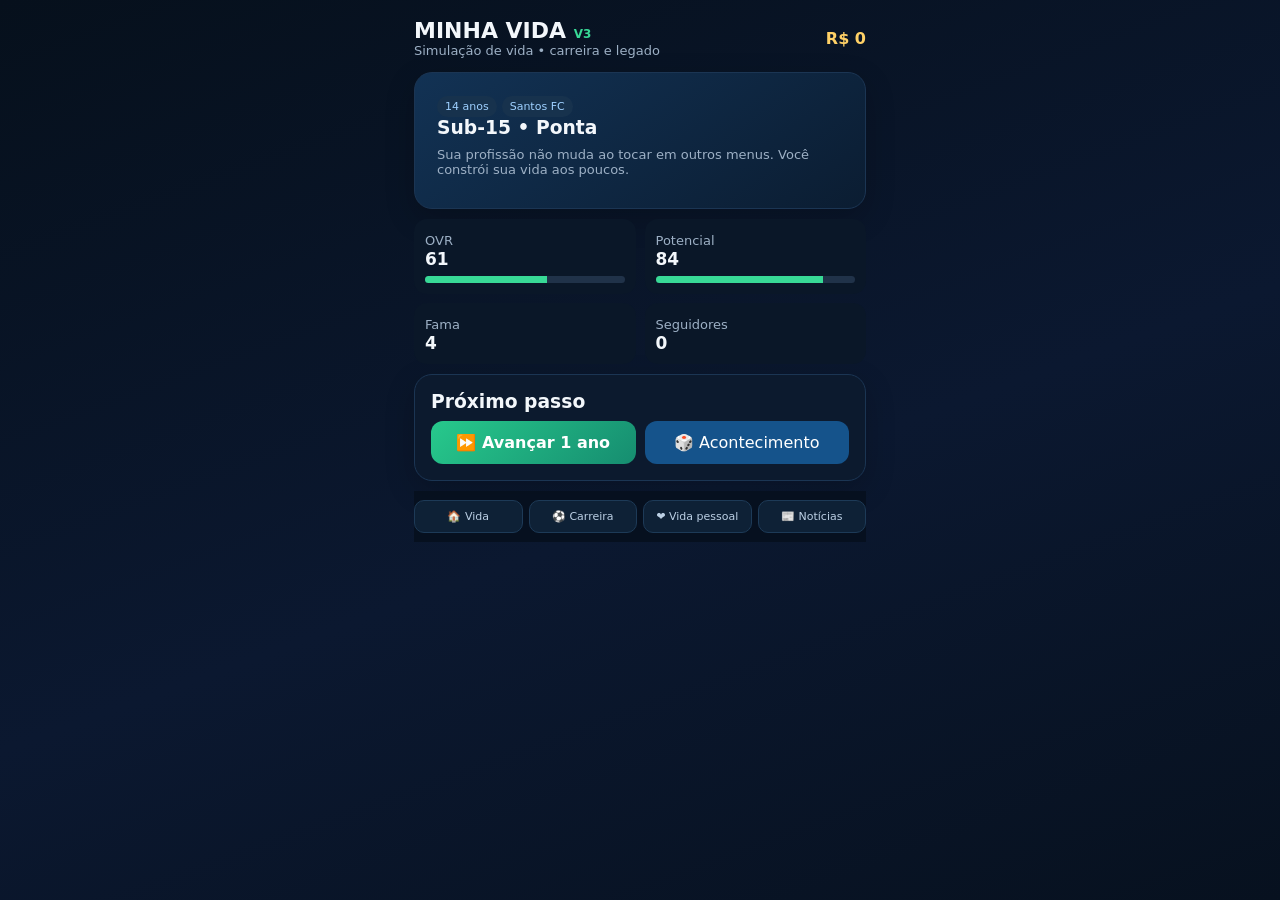
<file: index.html>
<!doctype html><html lang="pt-BR"><head><meta charset="utf-8"><meta name="viewport" content="width=device-width,initial-scale=1"><title>Minha Vida V3</title><link rel="stylesheet" href="style.css">
</head><body><main class="app"><div class="top"><div><div class="logo">MINHA VIDA <span class="v">V3</span></div><div class="muted">Simulação de vida • carreira e legado</div></div><div class="money" id="money">R$ 0</div></div><section id="screen"></section><div class="tabs"><button class="tab" onclick="show('home')">🏠 Vida</button><button class="tab" onclick="show('career')">⚽ Carreira</button><button class="tab" onclick="show('life')">❤️ Vida pessoal</button><button class="tab" onclick="show('news')">📰 Notícias</button></div></main><div id="modal"></div><script src="script.js"></script>
</body></html>
</file>
<file: style.css>
:root{--bg:#07111f;--card:#0d1b2e;--card2:#11243b;--txt:#f3f7fb;--muted:#9db0c5;--green:#38d996;--blue:#55a8ff;--gold:#ffd166;--red:#ff6678}*{box-sizing:border-box}body{margin:0;background:linear-gradient(160deg,#06101c,#0b1830 55%,#07111f);color:var(--txt);font-family:system-ui,-apple-system,BlinkMacSystemFont,"Segoe UI",sans-serif}button{font:inherit}.app{max-width:480px;margin:auto;min-height:100vh;padding:18px 14px 28px}.top{display:flex;justify-content:space-between;align-items:center;margin-bottom:14px}.logo{font-weight:900;font-size:22px}.v{color:var(--green);font-size:12px}.money{font-weight:800;color:var(--gold)}.card{background:rgba(13,27,46,.96);border:1px solid #1b3553;border-radius:18px;padding:16px;margin:10px 0;box-shadow:0 10px 30px #0003}.hero{padding:22px;background:linear-gradient(145deg,#123254,#0b1d32)}h1,h2,h3,p{margin:0 0 9px}.muted{color:var(--muted);font-size:13px}.grid{display:grid;grid-template-columns:1fr 1fr;gap:9px}.stat{background:#0a1728;border-radius:13px;padding:11px}.stat b{display:block;font-size:17px}.bar{height:7px;background:#203249;border-radius:99px;overflow:hidden;margin-top:7px}.bar i{display:block;height:100%;background:var(--green);width:60%}.actions{display:grid;grid-template-columns:1fr 1fr;gap:9px}.btn{border:0;border-radius:12px;padding:12px;color:white;background:#17314d;cursor:pointer}.btn:hover{filter:brightness(1.15)}.primary{background:linear-gradient(135deg,#27c98c,#168d70);font-weight:800}.blue{background:#15538b}.gold{background:#765a14}.danger{background:#6c2734}.event{border:1px solid #37536d;background:linear-gradient(145deg,#122942,#0d1b2e)}.choice{display:block;width:100%;text-align:left;margin-top:9px}.tag{display:inline-block;padding:4px 8px;border-radius:999px;background:#17324d;color:#9ed0ff;font-size:11px;margin-right:5px}.tabs{position:sticky;bottom:0;background:#07111fee;padding:9px 0;display:grid;grid-template-columns:repeat(4,1fr);gap:6px;backdrop-filter:blur(12px)}.tab{background:#0e2136;border:1px solid #1d3a57;color:#bcd0e5;border-radius:10px;padding:9px 4px;font-size:11px}.hidden{display:none}.log{font-size:13px;border-left:3px solid var(--green);padding-left:9px;margin:9px 0}.modal{position:fixed;inset:0;background:#0009;display:flex;align-items:flex-end;justify-content:center;padding:12px}.modal .card{max-width:480px;width:100%;margin:0}.choice small{display:block;color:var(--muted);margin-top:3px}.pill{float:right;color:var(--green);font-size:12px}
</file>
<file: minha_vida_v3.css>
:root{--bg:#07111f;--card:#0d1b2e;--card2:#11243b;--txt:#f3f7fb;--muted:#9db0c5;--green:#38d996;--blue:#55a8ff;--gold:#ffd166;--red:#ff6678}*{box-sizing:border-box}body{margin:0;background:linear-gradient(160deg,#06101c,#0b1830 55%,#07111f);color:var(--txt);font-family:system-ui,-apple-system,BlinkMacSystemFont,"Segoe UI",sans-serif}button{font:inherit}.app{max-width:480px;margin:auto;min-height:100vh;padding:18px 14px 28px}.top{display:flex;justify-content:space-between;align-items:center;margin-bottom:14px}.logo{font-weight:900;font-size:22px}.v{color:var(--green);font-size:12px}.money{font-weight:800;color:var(--gold)}.card{background:rgba(13,27,46,.96);border:1px solid #1b3553;border-radius:18px;padding:16px;margin:10px 0;box-shadow:0 10px 30px #0003}.hero{padding:22px;background:linear-gradient(145deg,#123254,#0b1d32)}h1,h2,h3,p{margin:0 0 9px}.muted{color:var(--muted);font-size:13px}.grid{display:grid;grid-template-columns:1fr 1fr;gap:9px}.stat{background:#0a1728;border-radius:13px;padding:11px}.stat b{display:block;font-size:17px}.bar{height:7px;background:#203249;border-radius:99px;overflow:hidden;margin-top:7px}.bar i{display:block;height:100%;background:var(--green);width:60%}.actions{display:grid;grid-template-columns:1fr 1fr;gap:9px}.btn{border:0;border-radius:12px;padding:12px;color:white;background:#17314d;cursor:pointer}.btn:hover{filter:brightness(1.15)}.primary{background:linear-gradient(135deg,#27c98c,#168d70);font-weight:800}.blue{background:#15538b}.gold{background:#765a14}.danger{background:#6c2734}.event{border:1px solid #37536d;background:linear-gradient(145deg,#122942,#0d1b2e)}.choice{display:block;width:100%;text-align:left;margin-top:9px}.tag{display:inline-block;padding:4px 8px;border-radius:999px;background:#17324d;color:#9ed0ff;font-size:11px;margin-right:5px}.tabs{position:sticky;bottom:0;background:#07111fee;padding:9px 0;display:grid;grid-template-columns:repeat(4,1fr);gap:6px;backdrop-filter:blur(12px)}.tab{background:#0e2136;border:1px solid #1d3a57;color:#bcd0e5;border-radius:10px;padding:9px 4px;font-size:11px}.hidden{display:none}.log{font-size:13px;border-left:3px solid var(--green);padding-left:9px;margin:9px 0}.modal{position:fixed;inset:0;background:#0009;display:flex;align-items:flex-end;justify-content:center;padding:12px}.modal .card{max-width:480px;width:100%;margin:0}.choice small{display:block;color:var(--muted);margin-top:3px}.pill{float:right;color:var(--green);font-size:12px}
</file>
